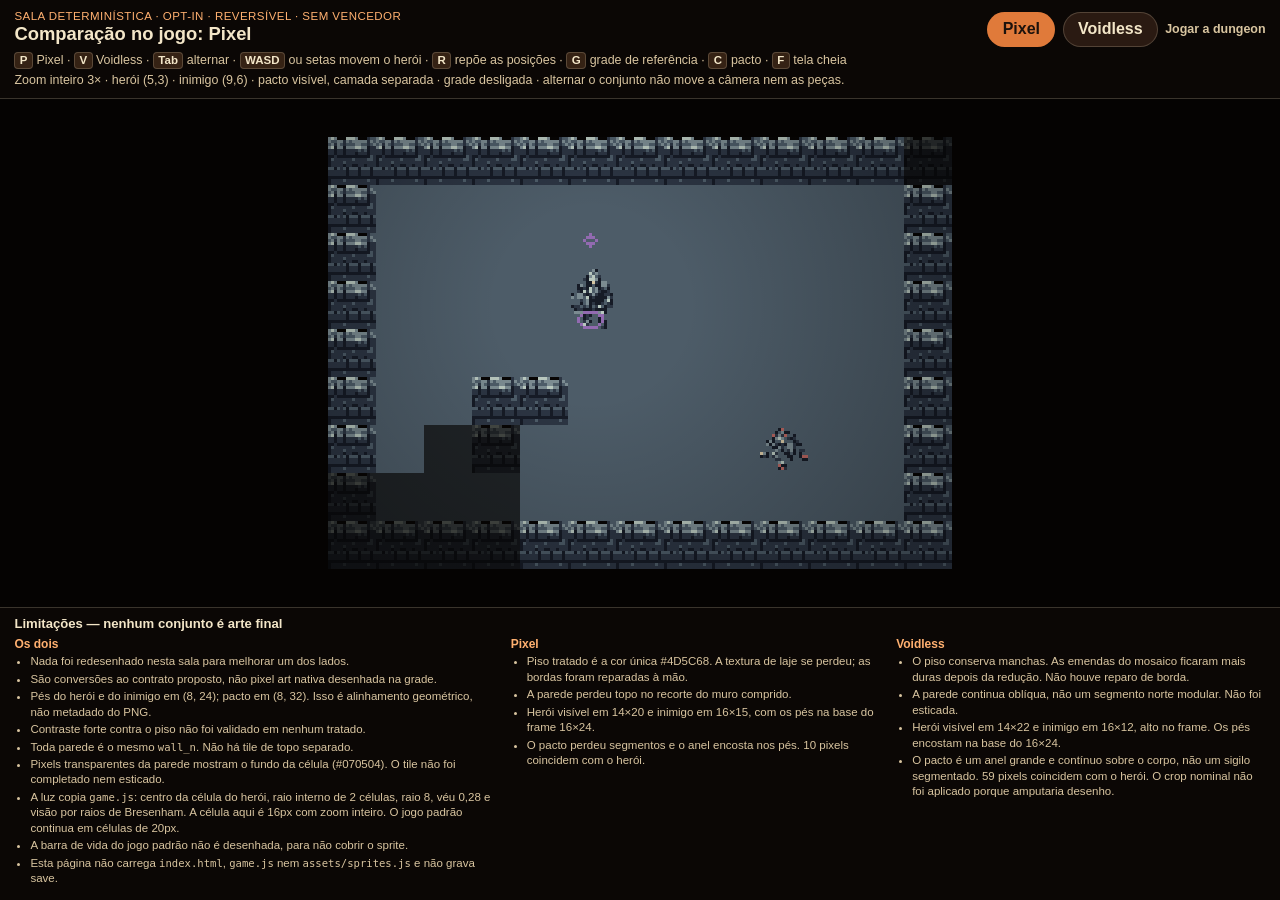
<file: index.html>
<!DOCTYPE html>
<html lang="pt-BR">
<head>
  <meta charset="UTF-8" />
  <meta name="viewport" content="width=device-width, initial-scale=1.0, viewport-fit=cover" />
  <title>Template Roguelike HTML</title>
  <script>
    (function () {
      var params = new URLSearchParams(window.location.search);
      if (params.get("jogar") === "1") {
        return;
      }
      window.location.replace("comparacao/index.html" + window.location.search + window.location.hash);
    })();
  </script>
  <link rel="preconnect" href="https://fonts.googleapis.com" />
  <link rel="preconnect" href="https://fonts.gstatic.com" crossorigin />
  <link href="https://fonts.googleapis.com/css2?family=Cinzel:wght@600;700&family=Nunito:wght@500;700;800&display=swap" rel="stylesheet" />
  <link rel="stylesheet" href="styles.css" />
</head>
<body>
  <div id="gameShell" class="game-shell">
    <canvas id="game" aria-label="Mapa do roguelike" tabindex="0"></canvas>

    <div class="hud" id="hud">
      <header class="hud-top">
        <div class="hud-panel hud-hero">
          <img class="hud-portrait" src="assets/portrait-hero.jpg" alt="" width="56" height="56" />
          <div class="hud-hero__meta">
            <div class="hud-hero__title">
              <strong>Herói</strong>
              <span class="level-badge">Nv. <span id="level">1</span></span>
            </div>
            <div class="meter" title="Vida">
              <div class="meter__label">
                <span>❤</span>
                <span><span id="hp">12</span>/<span id="maxHp">12</span></span>
              </div>
              <div class="meter__track">
                <div id="hpBar" class="meter__fill meter__fill--hp" style="width: 100%"></div>
              </div>
            </div>
            <div class="meter" title="XP">
              <div class="meter__label">
                <span>✦</span>
                <span><span id="xp">0</span>/<span id="xpNext">12</span></span>
              </div>
              <div class="meter__track meter__track--thin">
                <div id="xpBar" class="meter__fill meter__fill--xp" style="width: 0%"></div>
              </div>
            </div>
          </div>
        </div>

        <div class="hud-panel hud-stats">
          <span>⚔ <strong id="atk">3</strong></span>
          <span>🛡 <strong id="def">0</strong></span>
          <span>🏛 <strong id="floor">1</strong></span>
          <span>🔥 <strong id="difficulty">1</strong></span>
          <span>⏱ <strong id="turn">0</strong></span>
          <button type="button" id="btnFullscreen" class="btn-icon" title="Tela cheia (F)">⛶</button>
        </div>
      </header>

      <aside class="hud-panel hud-side">
        <p class="hud-side__threat" id="threatText">Explore a dungeon.</p>
        <div class="hud-gear">
          <div><span>Arma</span><strong id="weaponSlot">—</strong></div>
          <div><span>Armadura</span><strong id="armorSlot">—</strong></div>
        </div>
        <div class="hud-inv">
          <p>Poções <small>1–6</small></p>
          <ul id="inventory" class="inventory-list"></ul>
        </div>
      </aside>

      <footer class="hud-bottom">
        <ul id="log" class="log" aria-live="polite"></ul>
        <p class="hud-hints">
          <kbd>WASD</kbd> mover · <kbd>1-6</kbd> poção · <kbd>.</kbd> esperar · <kbd>R</kbd> reiniciar · <kbd>F</kbd> tela cheia · <kbd>H</kbd> HUD
        </p>
      </footer>

      <div class="mobile-pad" aria-label="Controles de toque">
        <button type="button" class="pad-btn" data-dx="0" data-dy="-1">▲</button>
        <div class="pad-mid">
          <button type="button" class="pad-btn" data-dx="-1" data-dy="0">◀</button>
          <button type="button" class="pad-btn pad-btn--wait" data-wait="1">●</button>
          <button type="button" class="pad-btn" data-dx="1" data-dy="0">▶</button>
        </div>
        <button type="button" class="pad-btn" data-dx="0" data-dy="1">▼</button>
      </div>
    </div>

    <div id="overlay" class="overlay is-hidden" role="status">
      <div class="overlay__card">
        <h2 id="overlayTitle">Você caiu</h2>
        <p id="overlayText">Pressione R para tentar de novo.</p>
        <button type="button" id="btnRestart" class="btn">Reiniciar aventura</button>
      </div>
    </div>

    <div id="bootScreen" class="boot-screen">
      <div class="boot-screen__card">
        <p class="eyebrow">Dungeon Crawl</p>
        <h1>Template Roguelike</h1>
        <p class="tagline">Uma única janela em tela cheia. A UI fica sobre o mapa.</p>
        <button type="button" id="btnStart" class="btn">Jogar em tela cheia</button>
        <button type="button" id="btnStartWindowed" class="btn btn--ghost">Jogar na janela</button>
      </div>
    </div>
  </div>

  <script src="assets/sprites.js"></script>
  <script src="game.js"></script>
</body>
</html>
</file>
<file: styles.css>
:root {
  --parchment: #f3e6c8;
  --parchment-dim: #d9c5a0;
  --ember: #e07a3a;
  --ember-hot: #ffb070;
  --panel: rgba(12, 8, 6, 0.72);
  --panel-border: rgba(243, 230, 200, 0.18);
  --shadow: 0 12px 40px rgba(0, 0, 0, 0.45);
  --radius: 14px;
  --font-display: "Cinzel", "Palatino Linotype", serif;
  --font-body: "Nunito", "Segoe UI", sans-serif;
  --safe-top: env(safe-area-inset-top, 0px);
  --safe-right: env(safe-area-inset-right, 0px);
  --safe-bottom: env(safe-area-inset-bottom, 0px);
  --safe-left: env(safe-area-inset-left, 0px);
}

* {
  box-sizing: border-box;
  margin: 0;
  padding: 0;
}

html,
body {
  width: 100%;
  height: 100%;
  overflow: hidden;
  background: #050302;
  color: var(--parchment);
  font-family: var(--font-body);
}

.game-shell {
  position: fixed;
  inset: 0;
  width: 100vw;
  height: 100vh;
  height: 100dvh;
  background: #050302;
  overflow: hidden;
}

#game {
  position: absolute;
  inset: 0;
  width: 100%;
  height: 100%;
  display: block;
  image-rendering: pixelated;
  image-rendering: crisp-edges;
  background: #050302;
  outline: none;
  cursor: crosshair;
}

.hud {
  position: absolute;
  inset: 0;
  pointer-events: none;
  z-index: 2;
  transition: opacity 0.2s ease;
}

.hud.is-hidden {
  opacity: 0;
}

.hud-panel,
.btn,
.btn-icon,
.pad-btn,
.boot-screen,
.overlay {
  pointer-events: auto;
}

.hud-top {
  position: absolute;
  top: calc(12px + var(--safe-top));
  left: calc(12px + var(--safe-left));
  right: calc(12px + var(--safe-right));
  display: flex;
  justify-content: space-between;
  gap: 0.75rem;
  align-items: flex-start;
}

.hud-panel {
  background: var(--panel);
  border: 1px solid var(--panel-border);
  border-radius: var(--radius);
  backdrop-filter: blur(10px);
  box-shadow: var(--shadow);
}

.hud-hero {
  display: grid;
  grid-template-columns: 56px minmax(160px, 220px);
  gap: 0.65rem;
  padding: 0.65rem;
  max-width: min(320px, 92vw);
}

.hud-portrait {
  width: 56px;
  height: 56px;
  object-fit: cover;
  border-radius: 10px;
  border: 2px solid rgba(255, 176, 112, 0.45);
}

.hud-hero__title {
  display: flex;
  justify-content: space-between;
  align-items: center;
  gap: 0.4rem;
  margin-bottom: 0.35rem;
  font-size: 0.9rem;
}

.level-badge {
  font-size: 0.7rem;
  font-weight: 800;
  color: #1c120c;
  background: linear-gradient(180deg, #ffd27a, #e0a040);
  border-radius: 999px;
  padding: 0.15rem 0.45rem;
}

.hud-stats {
  display: flex;
  flex-wrap: wrap;
  gap: 0.45rem 0.65rem;
  align-items: center;
  padding: 0.55rem 0.7rem;
  font-size: 0.8rem;
  color: var(--parchment-dim);
}

.hud-stats strong {
  color: var(--parchment);
}

.btn-icon {
  appearance: none;
  border: 1px solid var(--panel-border);
  background: rgba(90, 58, 34, 0.55);
  color: var(--parchment);
  width: 32px;
  height: 32px;
  border-radius: 8px;
  cursor: pointer;
  font-size: 1rem;
  line-height: 1;
}

.hud-side {
  position: absolute;
  top: calc(92px + var(--safe-top));
  right: calc(12px + var(--safe-right));
  width: min(240px, 42vw);
  padding: 0.7rem 0.8rem;
  display: grid;
  gap: 0.55rem;
}

.hud-side__threat {
  font-size: 0.75rem;
  line-height: 1.35;
  color: var(--parchment-dim);
}

.hud-gear {
  display: grid;
  gap: 0.3rem;
  font-size: 0.75rem;
  color: var(--parchment-dim);
}

.hud-gear div {
  display: flex;
  justify-content: space-between;
  gap: 0.5rem;
}

.hud-gear strong {
  color: var(--parchment);
  text-align: right;
  font-size: 0.72rem;
}

.hud-inv p {
  font-size: 0.72rem;
  color: var(--ember-hot);
  margin-bottom: 0.35rem;
}

.hud-inv small {
  color: var(--parchment-dim);
}

.inventory-list {
  list-style: none;
  display: grid;
  gap: 0.28rem;
  max-height: 180px;
  overflow: auto;
}

.inventory-list li {
  display: grid;
  grid-template-columns: 22px 1fr auto;
  gap: 0.35rem;
  align-items: center;
  font-size: 0.72rem;
  background: rgba(0, 0, 0, 0.28);
  border: 1px solid rgba(243, 230, 200, 0.1);
  border-radius: 8px;
  padding: 0.3rem 0.4rem;
  color: var(--parchment-dim);
}

.inventory-list .slot-key {
  display: inline-grid;
  place-items: center;
  width: 18px;
  height: 18px;
  border-radius: 5px;
  background: rgba(90, 58, 34, 0.7);
  color: var(--parchment);
  font-weight: 800;
  font-size: 0.65rem;
}

.inventory-list .empty {
  grid-template-columns: 1fr;
  color: rgba(243, 230, 200, 0.35);
  font-style: italic;
}

.meter + .meter {
  margin-top: 0.3rem;
}

.meter__label {
  display: flex;
  justify-content: space-between;
  font-size: 0.72rem;
  margin-bottom: 0.15rem;
  color: var(--parchment-dim);
}

.meter__track {
  height: 10px;
  border-radius: 999px;
  background: rgba(0, 0, 0, 0.4);
  overflow: hidden;
  border: 1px solid rgba(255, 255, 255, 0.08);
}

.meter__track--thin {
  height: 7px;
}

.meter__fill {
  height: 100%;
  width: 0%;
  border-radius: inherit;
  transition: width 0.25s ease;
}

.meter__fill--hp {
  background: linear-gradient(90deg, #8a2f24, #e06a55 55%, #ffb0a0);
}

.meter__fill--xp {
  background: linear-gradient(90deg, #4a3a8a, #7b5cff 55%, #c4b0ff);
}

.hud-bottom {
  position: absolute;
  left: calc(12px + var(--safe-left));
  right: calc(12px + var(--safe-right));
  bottom: calc(12px + var(--safe-bottom));
  display: grid;
  gap: 0.4rem;
  max-width: min(520px, 70vw);
}

.log {
  list-style: none;
  max-height: 110px;
  overflow: hidden;
  background: var(--panel);
  border: 1px solid var(--panel-border);
  border-radius: var(--radius);
  padding: 0.55rem 0.7rem;
  font-size: 0.78rem;
  line-height: 1.35;
  color: var(--parchment-dim);
  backdrop-filter: blur(10px);
  box-shadow: var(--shadow);
}

.log li:not(:last-child) {
  opacity: 0.55;
}

.log .good { color: #9ad67a; }
.log .bad { color: #ff8f7a; }
.log .info { color: var(--parchment); }
.log .warn { color: #ffd27a; }

.hud-hints {
  font-size: 0.68rem;
  color: rgba(243, 230, 200, 0.55);
  text-shadow: 0 1px 4px rgba(0, 0, 0, 0.8);
}

kbd {
  display: inline-block;
  min-width: 1.15rem;
  text-align: center;
  padding: 0.02rem 0.28rem;
  border-radius: 5px;
  border: 1px solid rgba(243, 230, 200, 0.2);
  background: rgba(90, 58, 34, 0.55);
  color: var(--parchment);
  font-family: var(--font-body);
  font-size: 0.65rem;
  font-weight: 700;
}

.mobile-pad {
  display: none;
  position: absolute;
  right: calc(12px + var(--safe-right));
  bottom: calc(12px + var(--safe-bottom));
  justify-items: center;
  gap: 0.35rem;
}

.pad-mid {
  display: grid;
  grid-template-columns: repeat(3, 52px);
  gap: 0.35rem;
}

.pad-btn {
  width: 52px;
  height: 52px;
  border: 1px solid rgba(243, 230, 200, 0.2);
  border-radius: 12px;
  background: linear-gradient(180deg, rgba(74, 48, 32, 0.92), rgba(42, 26, 18, 0.92));
  color: var(--parchment);
  font-size: 1rem;
  cursor: pointer;
}

.overlay,
.boot-screen {
  position: absolute;
  inset: 0;
  z-index: 5;
  display: grid;
  place-items: center;
  background:
    radial-gradient(ellipse at center, rgba(40, 24, 14, 0.55), rgba(5, 3, 2, 0.88)),
    url("assets/ui-banner.jpg") center / cover no-repeat;
}

.overlay {
  background: rgba(5, 3, 2, 0.72);
  backdrop-filter: blur(4px);
  z-index: 4;
}

.overlay.is-hidden,
.boot-screen.is-hidden {
  display: none;
}

.overlay__card,
.boot-screen__card {
  width: min(420px, calc(100% - 2rem));
  padding: 1.5rem 1.35rem;
  border-radius: 16px;
  background: linear-gradient(160deg, rgba(58, 40, 24, 0.95), rgba(20, 12, 8, 0.96));
  border: 1px solid rgba(243, 230, 200, 0.25);
  text-align: center;
  box-shadow: var(--shadow);
}

.eyebrow {
  font-size: 0.72rem;
  letter-spacing: 0.22em;
  text-transform: uppercase;
  color: var(--ember-hot);
  margin-bottom: 0.4rem;
}

.boot-screen__card h1,
.overlay__card h2 {
  font-family: var(--font-display);
  margin-bottom: 0.45rem;
}

.tagline,
.overlay__card p {
  color: var(--parchment-dim);
  margin-bottom: 1rem;
  font-size: 0.92rem;
  line-height: 1.4;
}

.btn {
  appearance: none;
  border: 0;
  cursor: pointer;
  font-family: var(--font-body);
  font-weight: 800;
  color: #1c120c;
  background: linear-gradient(180deg, #ffc078, #e07a3a);
  padding: 0.75rem 1.15rem;
  border-radius: 999px;
  box-shadow: 0 8px 20px rgba(224, 122, 58, 0.35);
  display: inline-block;
  margin: 0.25rem;
}

.btn--ghost {
  background: transparent;
  color: var(--parchment);
  border: 1px solid var(--panel-border);
  box-shadow: none;
}

.btn:hover {
  filter: brightness(1.05);
}

@media (max-width: 820px) {
  .hud-side {
    display: none;
  }

  .hud-bottom {
    max-width: calc(100vw - 140px);
  }

  .mobile-pad {
    display: grid;
  }
}

@media (max-width: 560px) {
  .hud-stats span:nth-child(n+4):not(.btn-icon) {
    display: none;
  }

  .hud-hero {
    grid-template-columns: 48px minmax(120px, 1fr);
  }

  .hud-portrait {
    width: 48px;
    height: 48px;
  }
}
</file>
<file: comparacao/comparacao.css>
:root {
  --fundo: #050302;
  --painel: rgba(12, 8, 6, 0.92);
  --linha: rgba(243, 230, 200, 0.2);
  --texto: #f3e6c8;
  --texto-suave: #d9c5a0;
  --brasa: #ffb070;
  --perigo: #ff8f7a;
  --fonte: "Segoe UI", "Nunito", sans-serif;
}

* {
  box-sizing: border-box;
}

html,
body {
  margin: 0;
  height: 100%;
  background: var(--fundo);
  color: var(--texto);
  font-family: var(--fonte);
}

body {
  display: grid;
  grid-template-rows: auto minmax(240px, 1fr) auto;
  min-height: 100%;
  min-height: 100dvh;
}

.barra,
.limites {
  background: var(--painel);
  border-color: var(--linha);
  border-style: solid;
}

.barra {
  display: grid;
  grid-template-columns: minmax(0, 1fr) auto;
  gap: 0.2rem 1rem;
  padding: 0.65rem 0.9rem 0.55rem;
  border-width: 0 0 1px;
}

.sobretitulo,
.controles,
.estado,
.limites,
.barra h1 {
  margin: 0;
}

.sobretitulo {
  color: var(--brasa);
  font-size: 0.72rem;
  letter-spacing: 0.04em;
  text-transform: uppercase;
}

.barra h1 {
  font-size: 1.15rem;
  line-height: 1.25;
}

.barra__acoes {
  grid-column: 2;
  grid-row: 1 / span 2;
  display: flex;
  align-items: center;
  gap: 0.45rem;
}

button {
  appearance: none;
  border: 1px solid var(--linha);
  background: #2a1a12;
  color: var(--texto);
  font: inherit;
  font-weight: 700;
  border-radius: 999px;
  padding: 0.45rem 0.9rem;
  cursor: pointer;
}

button[aria-pressed="true"] {
  background: #e07a3a;
  color: #1c120c;
  border-color: transparent;
}

.link-jogo {
  color: var(--texto-suave);
  font-size: 0.78rem;
  font-weight: 700;
  text-decoration: none;
}

.link-jogo:hover {
  color: var(--texto);
}

.controles,
.estado {
  grid-column: 1 / -1;
  color: var(--texto-suave);
  font-size: 0.78rem;
  line-height: 1.35;
}

.erro {
  grid-column: 1 / -1;
  margin: 0;
  color: var(--perigo);
  font-size: 0.82rem;
}

kbd {
  display: inline-block;
  min-width: 1.1rem;
  padding: 0 0.28rem;
  border: 1px solid var(--linha);
  border-radius: 4px;
  background: rgba(90, 58, 34, 0.55);
  color: var(--texto);
  font-family: inherit;
  font-size: 0.72rem;
  font-weight: 700;
  text-align: center;
}

.palco {
  min-height: 0;
  position: relative;
  background: var(--fundo);
}

#sala {
  width: 100%;
  height: 100%;
  display: block;
  background: var(--fundo);
  image-rendering: pixelated;
  image-rendering: crisp-edges;
  outline: none;
}

.limites {
  max-height: 34vh;
  overflow: auto;
  padding: 0.55rem 0.9rem 0.7rem;
  border-width: 1px 0 0;
}

.limites h2 {
  margin: 0 0 0.35rem;
  font-size: 0.82rem;
}

.limites__colunas {
  display: grid;
  grid-template-columns: 1.3fr 1fr 1fr;
  gap: 0.75rem 1rem;
}

.limites h3 {
  margin: 0 0 0.2rem;
  font-size: 0.75rem;
  color: var(--brasa);
}

.limites ul {
  margin: 0;
  padding-left: 1rem;
}

.limites li {
  margin: 0.12rem 0;
  color: var(--texto-suave);
  font-size: 0.72rem;
  line-height: 1.35;
}

code {
  font-family: ui-monospace, "Cascadia Code", Consolas, monospace;
  font-size: 0.92em;
}

@media (max-width: 860px) {
  .barra {
    grid-template-columns: 1fr;
  }

  .barra__acoes {
    grid-column: 1;
    grid-row: auto;
  }

  .limites__colunas {
    grid-template-columns: 1fr;
  }
}
</file>
